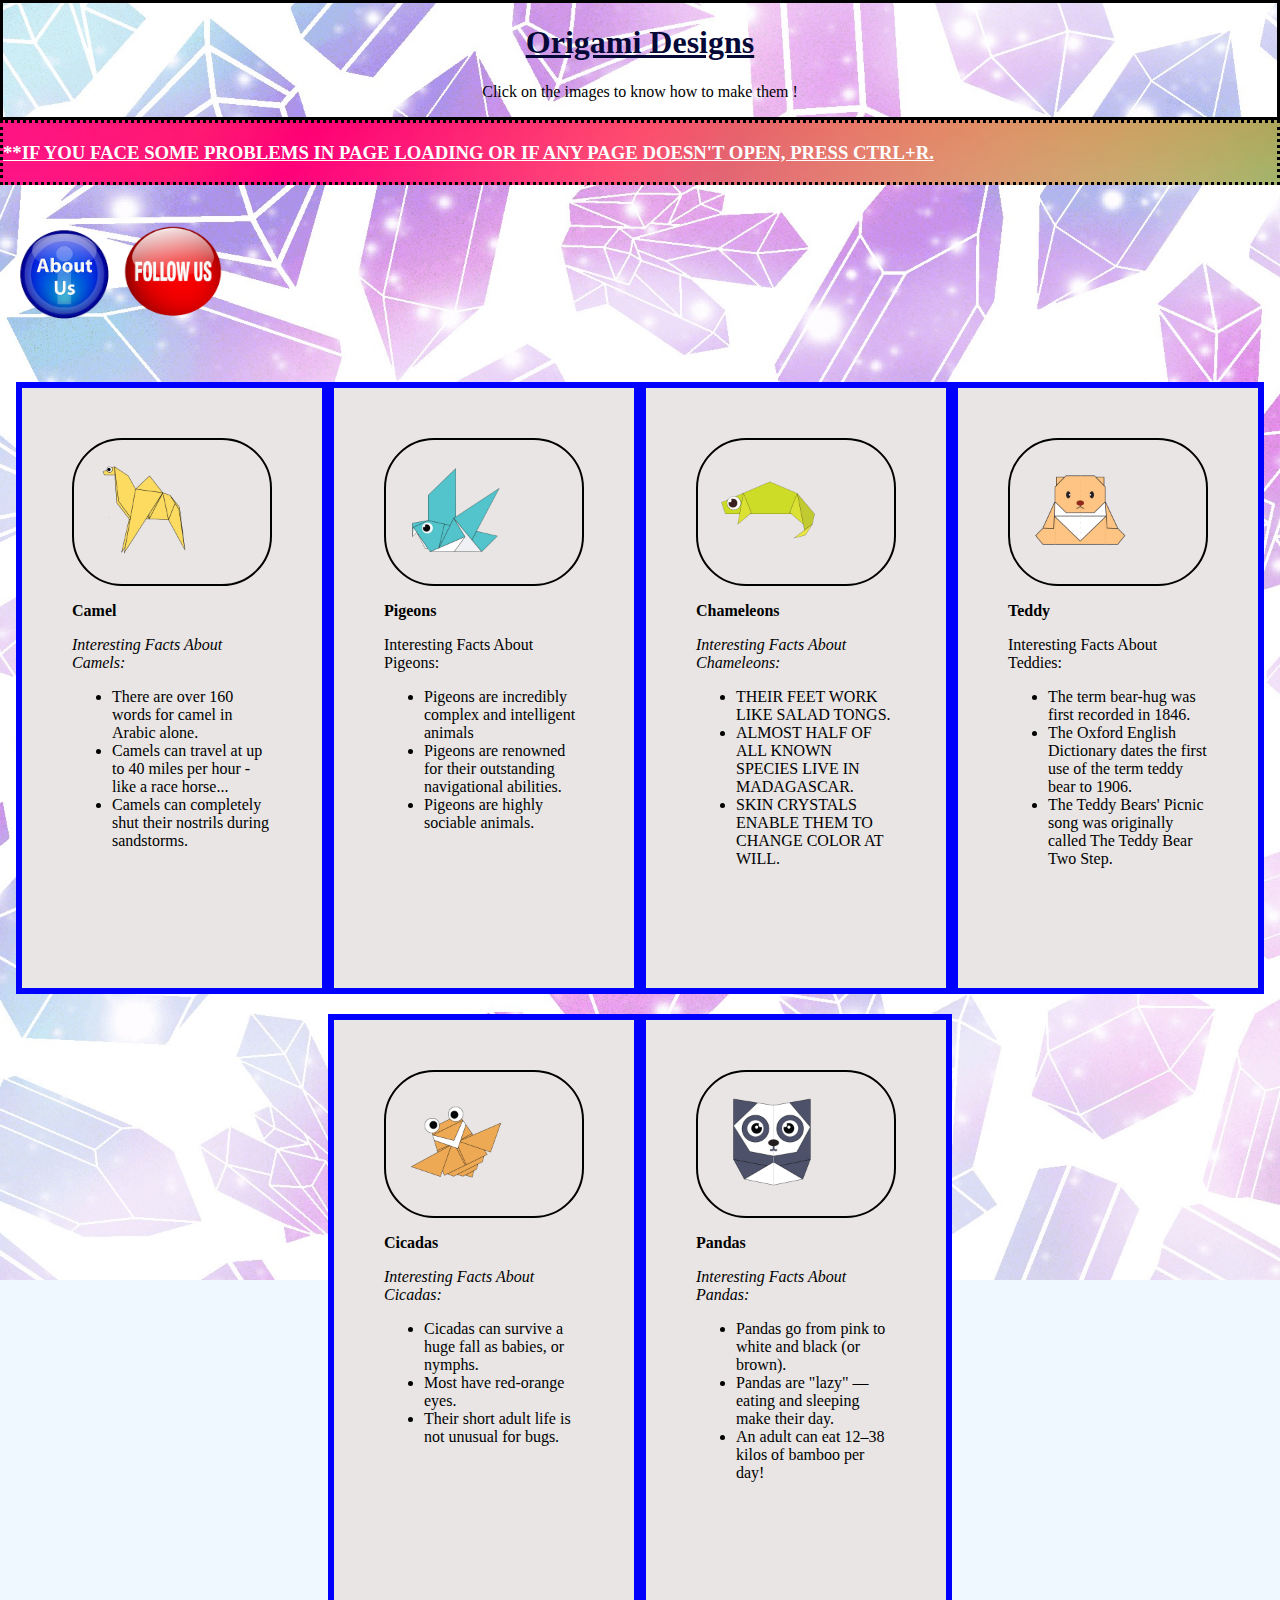
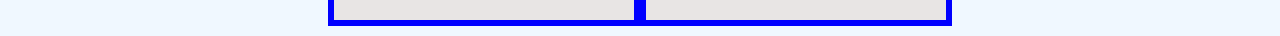
<file: index.html>
<!DOCTYPE html>
<html>

<head>
  <title>Origami Designs</title>
 
  <link rel="stylesheet"
    type="text/css"
    href="style.css"/>
</head>

<body style="background-color: #F0F8FF;">

  <div class="head">
    <font color = #050938>
      <h1><b><u><center>
        Origami Designs
      </center></u></b></h1>
    </font>
    <center><p>Click on the images to know how to make them !</p></center>
  </div>

  <div class="note">
    <font color = "white">
    <h3><u>**IF YOU FACE SOME PROBLEMS IN PAGE LOADING OR IF ANY PAGE DOESN'T OPEN, PRESS CTRL+R.</u></h3></font>
  </div>

  <div class="menu">
    <h2> <a href="about.html"><b><img src="about.png" width=100 height=100></b></a>
    <a href="followus.html"><b><img src="follow.png" width=100 height=100></b></a></h2>
  </div>

  <div class="grid">
    <div class="origami">
      <div class="img">
      <a href="http://origami.me/camel" target="_blank"><img src="camel.png" width=100 height=100></a>
    </div>
    <div class="para">
      <p><b>
       Camel</b></p>
    </div>
      <p><i>Interesting Facts About Camels:</i></p>
      <ul>
        <li> There are over 160 words for camel in Arabic alone.<br></li>
          <li> Camels can travel at up to 40 miles per hour - like a race horse...<br></li>
          <li>Camels can completely shut their nostrils during sandstorms.</li>
      </ul>
    </div>

    <div class="origami">
      <div class="img">
      <a href="http://origami.me/pigeon" target="_blank"><img src="pigeon.png" width=100 height=100></a>
    </div>
    <div class="para">
      <p><b>
       Pigeons</b></p>
    </div>
      <p>Interesting Facts About Pigeons:</p>
      <ul>
        <li>Pigeons are incredibly complex and intelligent animals</li>
        <li>Pigeons are renowned for their outstanding navigational abilities.</li>
        <li>Pigeons are highly sociable animals.</li>
      </ul>
    </div>

    <div class="origami">
      <div class="img">
      <a href="http://origami.me/chameleon" target="_blank"><img src="chameleon.png" width=100
          height=100></a>
        </div>
        <div class="para">
          <p><b>
           Chameleons</b></p>
        </div>
      <p><i>Interesting Facts About Chameleons:</i></p>
      <ul>
        <li> THEIR FEET WORK LIKE SALAD TONGS.<br></li>
      <li> ALMOST HALF OF ALL KNOWN SPECIES LIVE IN MADAGASCAR.<br></li>
        <li>SKIN CRYSTALS ENABLE THEM TO CHANGE COLOR AT WILL.</li>
      </ul>
    </div>

    <div class="origami">
      <div class="img">
      <a href="http://origami.me/teddy-bear" target="_blank"><img src="teddy.png" width=100 height=100></a>
    </div>
    <div class="para">
      <p><b>
       Teddy</b></p>
    </div>
      <p>Interesting Facts About Teddies:</p>
      <ul>
        <li> The term bear-hug was first recorded in 1846.<br></li>
      <li> The Oxford English Dictionary dates the first use of the term teddy bear to 1906.<br></li>
        <li>The Teddy Bears' Picnic song was originally called The Teddy Bear Two Step.</li>
      </ul>
    </div>

    <div class="origami">
      <div class="img">
      <a href="http://origami.me/flying-cicada" target="_blank"><img src="cicada.png" width=100
          height=100></a>
        </div>
        <div class="para">
          <p><b>
           Cicadas</b></p>
        </div>
      <p><i>Interesting Facts About Cicadas:</i></p>
      <ul>
        <li> Cicadas can survive a huge fall as babies, or nymphs.<br></li>
      <li> Most have red-orange eyes.<br></li>
        <li>Their short adult life is not unusual for bugs.</li>
      </ul>
    </div>
    <div class="origami">
      <div class="img">
      <a href="http://origami.me/panda" target="_blank"><img src="panda.png" width=100 height=100></a>
    </div>
    <div class="para">
      <p><b>
       Pandas</b></p>
    </div>
      <p><i>Interesting Facts About Pandas:</i></p>
      <ul>
        <li> Pandas go from pink to white and black (or brown).<br></li>
      <li> Pandas are "lazy" — eating and sleeping make their day.<br></li>
        <li>An adult can eat 12–38 kilos of bamboo per day!</li>
      </ul>
    </div>
    
    
  </div>

</body>

</html>
</file>
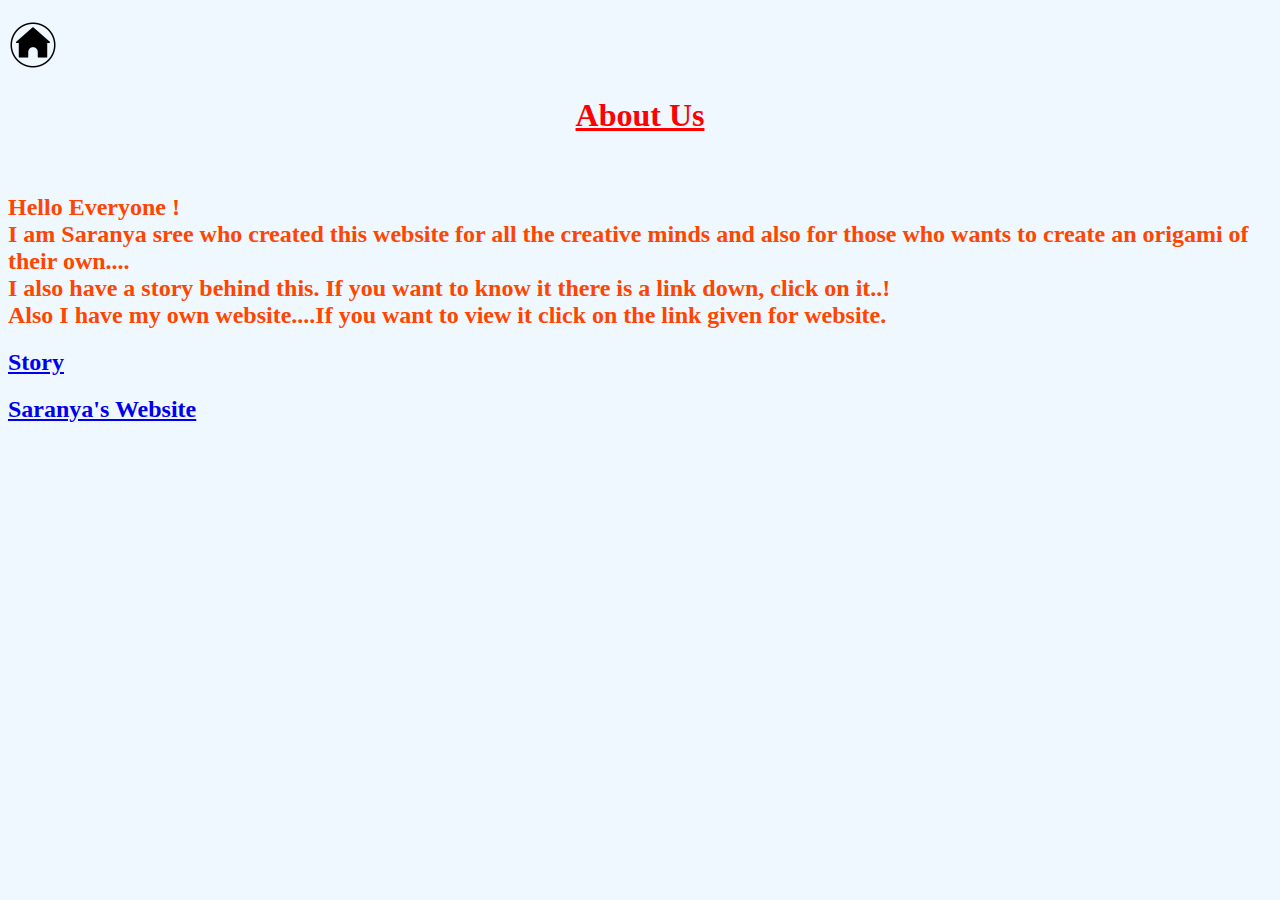
<file: about.html>
<!DOCTYPE html>
<html>
  <head>
    <title>
      Origami designs
    </title>
    <style>
      h1 {
        color:red;
      }
      h2 {
        color:orangered;
      }
     
    </style>
  </head>
  <body bgcolor="#F0F8FF">
    <h2> <a href="index.html"><img src="home.png" width=50 height=50></a><br></h2>
    <h1><b><u><center>About Us</center></u></b></h1><br>

    <h2>
    Hello Everyone !<br>
    I am Saranya sree who created this website for all the creative minds and also for those 
    who wants to create an origami of their own....<br>
    I also have a story behind this. If you want to know it there is a link down, click on it..!<br>
    Also I have my own website....If you want to view it click on the link given for website.
    </h2>
   
   <div class="ll">
   <h2> <a href="story.html">Story</a><br></h2></div>
   <h2> <a href="https://saranyasreeg.whjr.site/">Saranya's Website</a><br></h2>
   
  </body>
</html>
</file>
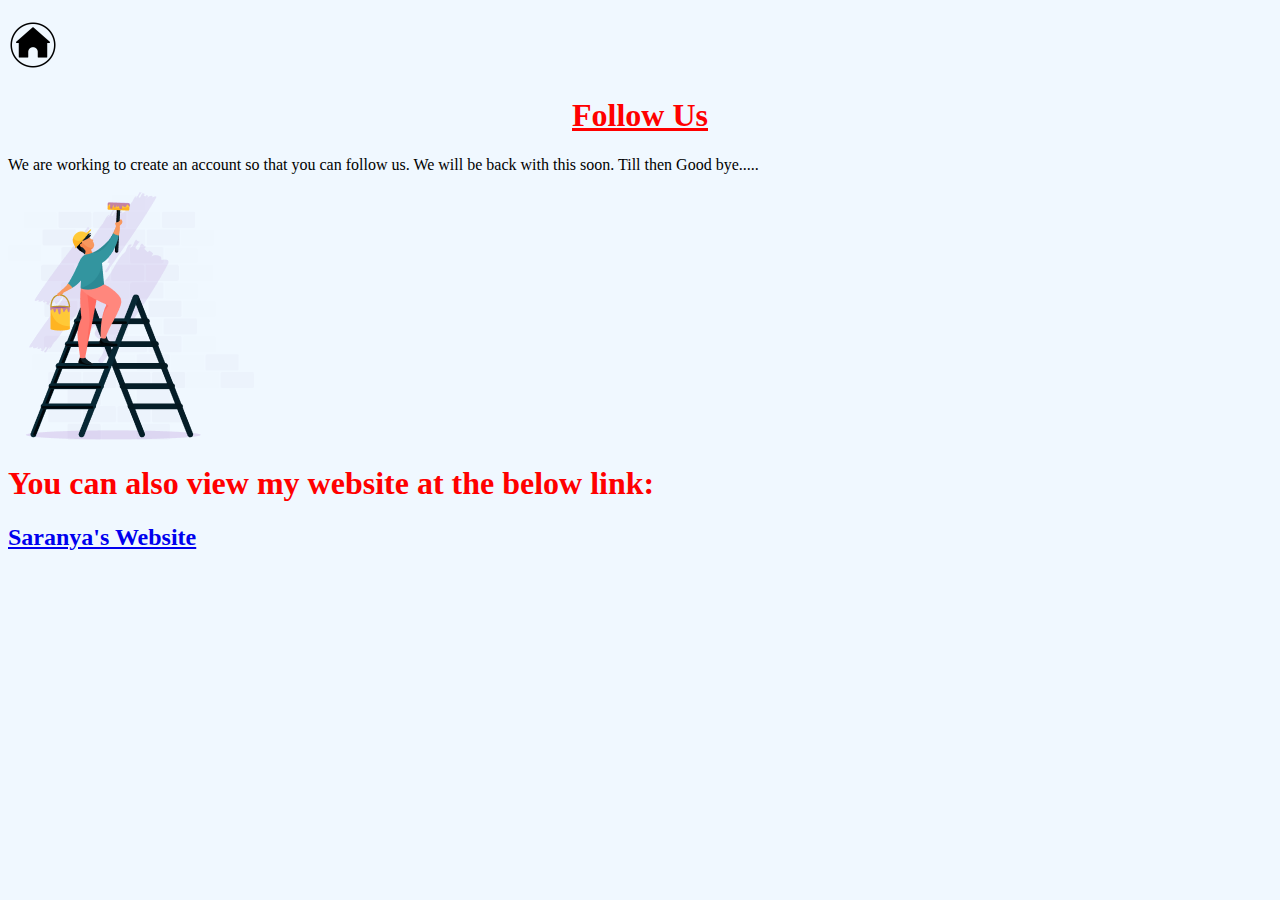
<file: followus.html>
<!DOCTYPE html>
<html>
  <head>
    <title>
      Origami designs
    </title>
    <style>
      h1 {
        color:red;
      }
     
    </style>
  </head>
  <body bgcolor="#F0F8FF">
    <h2> <a href="index.html"><img src="home.png" width=50 height=50></a><br></h2>
    <h1><b><u><center>Follow Us</center></u></b></h1>
   We are working to create an account so that you can follow us. We will be back with this soon.
   Till then Good bye.....<br><br>

   <img src="construction.png">
   <h1>You can also view my website at the below link: </h1>
   <h2> <a href="https://saranyasreeg.whjr.site/">Saranya's Website</a><br></h2>
   
   
  </body>
</html>
</file>
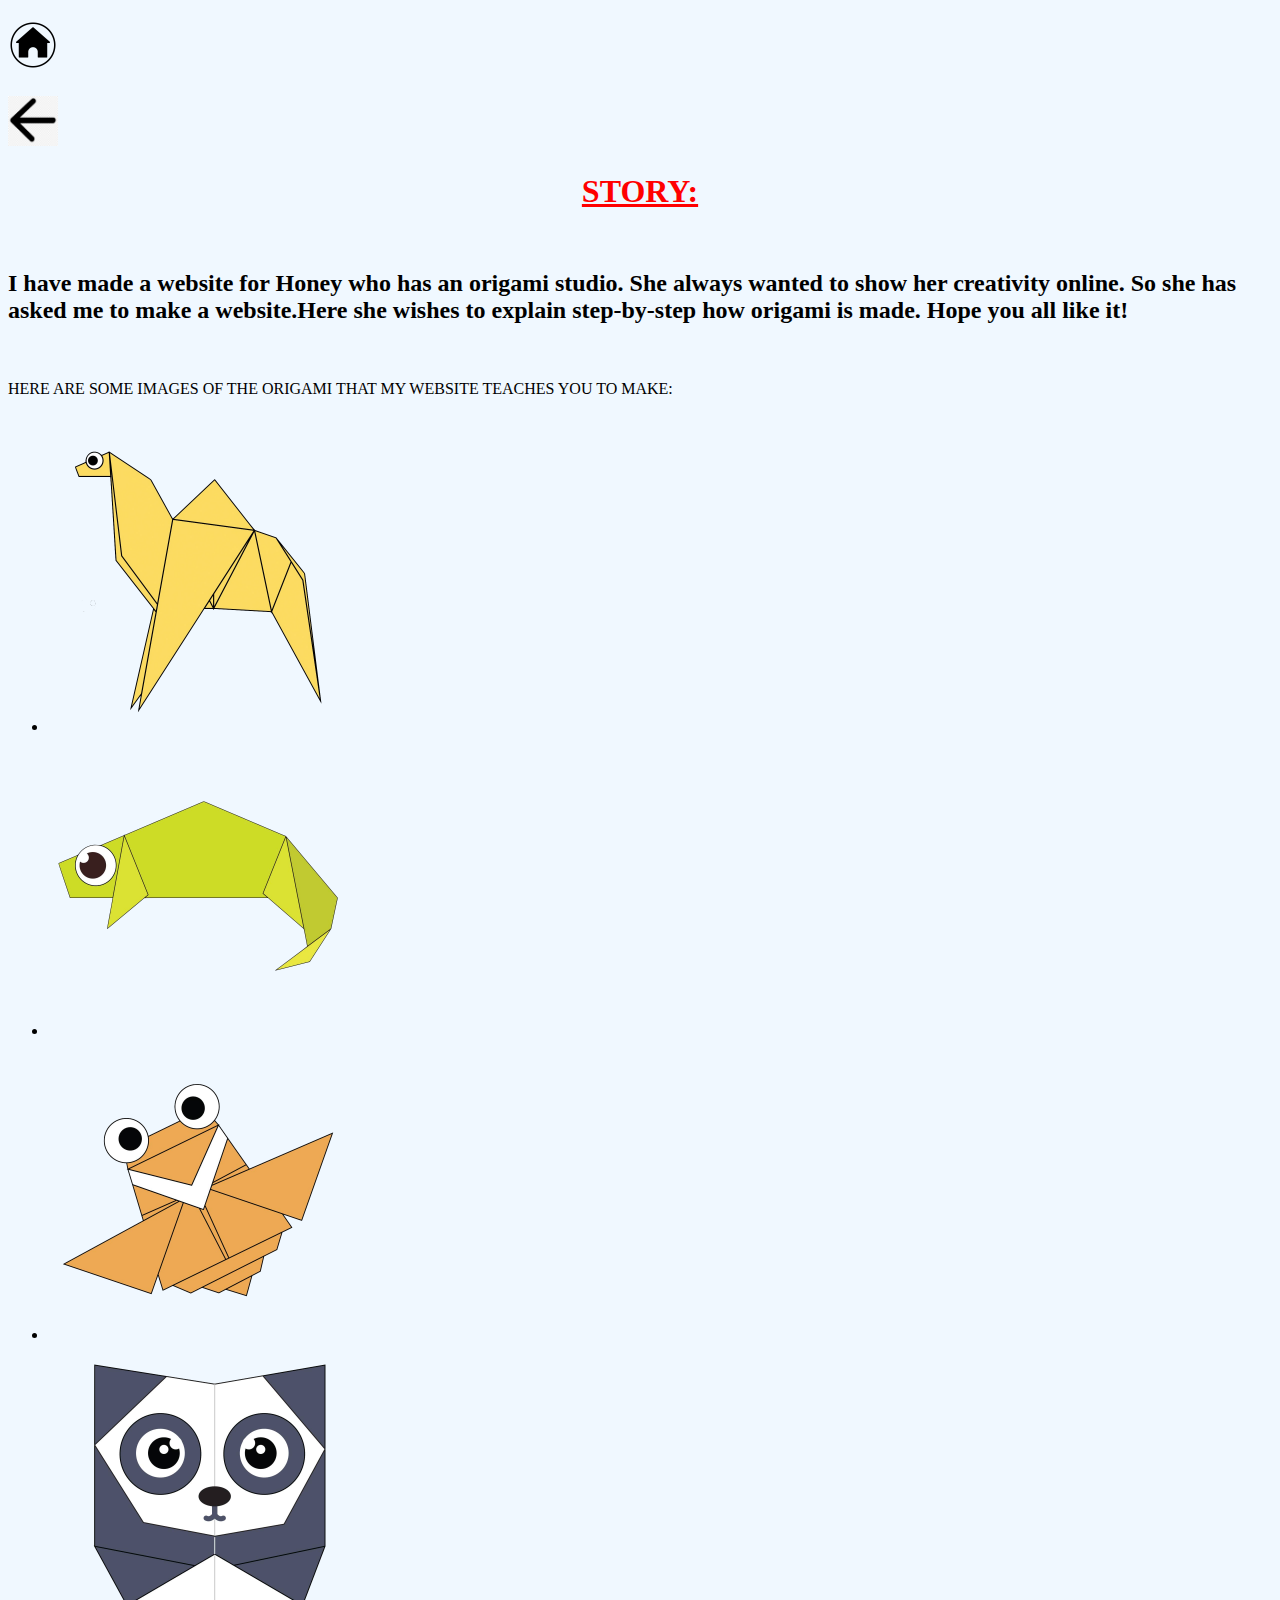
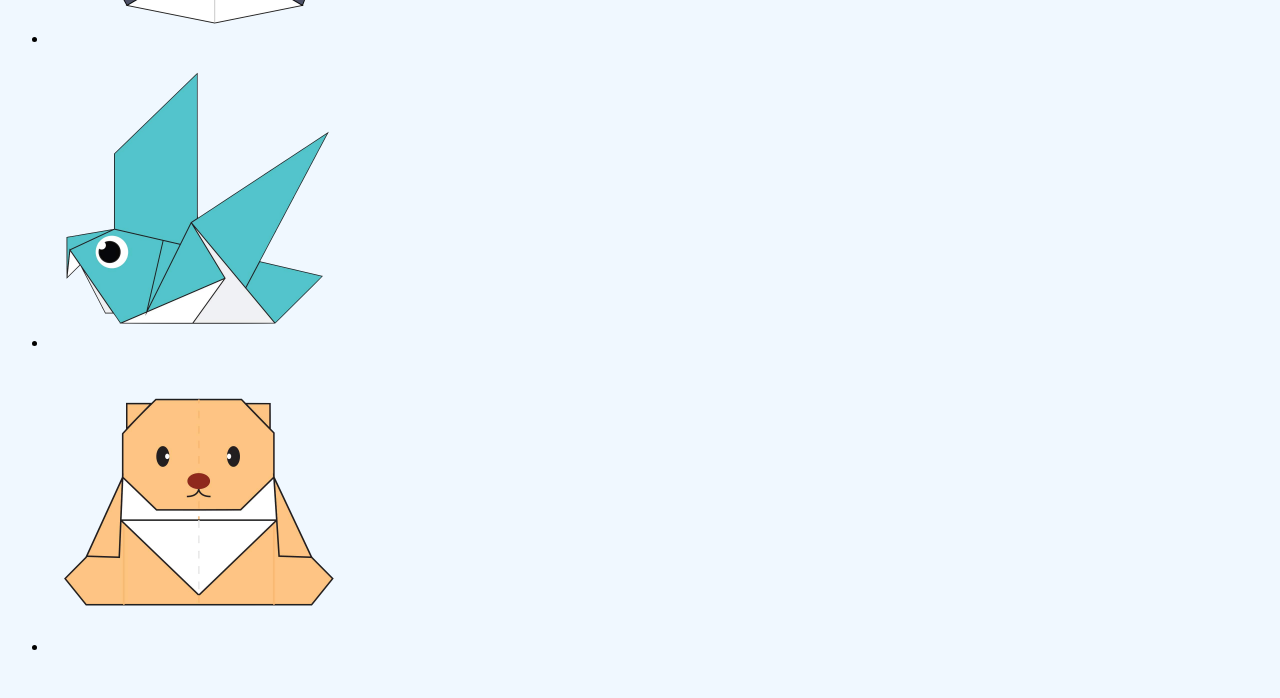
<file: story.html>
<!DOCTYPE html>
<html>
  <head>
    <title>
      Origami designs
    </title>
    <style>
      h1 {
        color:red;
      }
    
     
    </style>
  </head>
  <body bgcolor="#F0F8FF">
    <h2> <a href="index.html"><img src="home.png" width=50 height=50></a><br></h2>
    <h2> <a href="about.html"><img src="back.png" width=50 height=50></a><br></h2>
    <h1><b><u><center>STORY:</center></u></b></h1><br>
    <h2>I have made a website for Honey who has an origami studio. She always wanted to show her creativity online.
      So she has asked me to make a website.Here she wishes to explain step-by-step how origami is made. 
      Hope you all like it!</h2>
      <br><br>
      HERE ARE SOME IMAGES OF THE ORIGAMI THAT MY WEBSITE TEACHES YOU TO MAKE:<br><br>
      <ul>
    <li> <img src="camel.png" width=300 height=300/><br></li>
     <li><img src="chameleon.png" width=300 height=300/><br></li>
     <li><img src="cicada.png" width=300 height=300/><br></li>
     <li><img src="panda.png" width=300 height=300/><br></li>
     <li> <img src="pigeon.png" width=300 height=300/><br></li>
     <li> <img src="teddy.png" width=300 height=300/><br></li>
    </ul><Br>
     
  </body>
</html>
</file>
<file: style.css>
body{
    margin: 0px;
    background-image: url(bg.png);
    background-repeat: no-repeat;
  background-size: cover;
  background-attachment: fixed;
  }
  
  .head{
        
    background-color:white;
    background-image: url(bg.png);
    background-repeat: no-repeat;
  background-size: cover;
  background-attachment: fixed;
    border:solid;
    font-family: fantasy;
     }
  
     .note{
       background-image: url(bg2.png);
       background-repeat: no-repeat;
  background-size: cover;
  background-attachment: fixed;
       border: dotted;
       
     }
  
     .menu{
       display: flex;
       justify-content: start;
      
       padding: 15px;
       font-size: 20px;
       font-family: sans-serif;
       font-weight: 400;
       color: #000000;
       
       
     }
  
     .img{
      border: 2px solid #000000;
      border-radius: 50px;
      padding: 10%;
     }
  
  .grid {
    background: darkred;
    background-color: #F0F8FF;
    background-image: url(bg.png);
    background-repeat: no-repeat;
  background-size: cover;
  background-attachment: fixed;
    display: flex;
    justify-content: center;
    flex-direction: row;
    text-align: left;
    flex-wrap: wrap;
  }
  
  .origami {
    border: 1px solid #0000FF;
    margin-top: 10px;
    margin-bottom: 10px;
    width: 200px;
    height: 500px;
    padding: 50px;
    background-color:#E8E5E4;
    border-width: 6px;
    
  }
  .origami:hover{
    transform: scale(1.2);
    
  }
  
  a:link{
    transform: scale(1.2);
    color: black;
    font-family: Impact, Haettenschweiler, 'Arial Narrow Bold', sans-serif;
  }
  
  
  a:visited{
    color: black;
    font-family: Impact, Haettenschweiler, 'Arial Narrow Bold', sans-serif;
  }
  .img:hover{
    background-color: rgba(250, 10, 10, 0.349);
    color:  black;
  }
</file>
